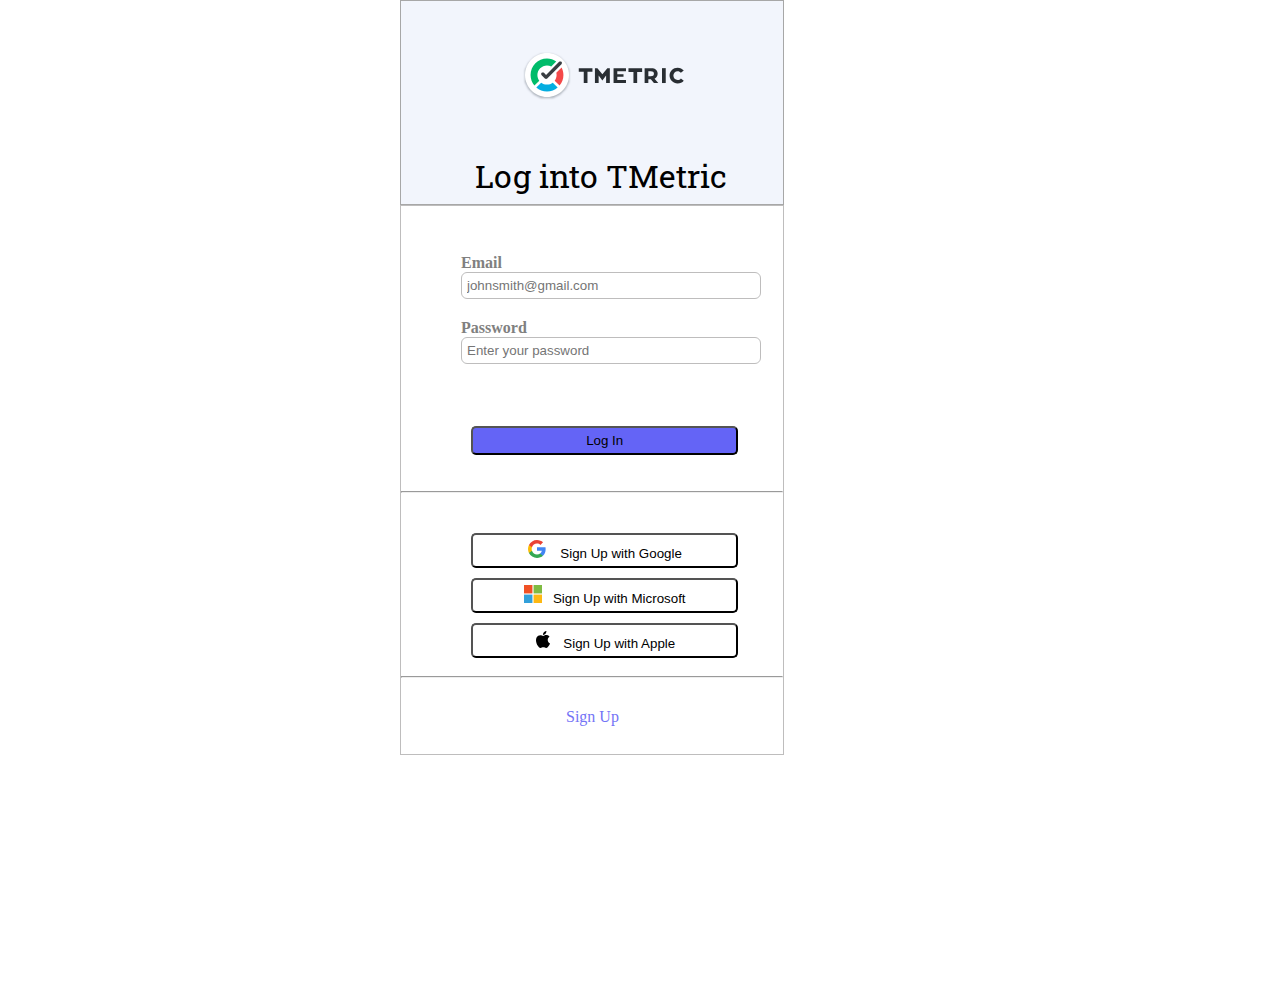
<file: index.html>
<!DOCTYPE html>
<html lang="en">

<head>
    <meta charset="UTF-8">
    <meta http-equiv="X-UA-Compatible" content="IE=edge">
    <meta name="viewport" content="width=device-width, initial-scale=1.0">
    <title>Tmetric</title>
    <link rel="stylesheet" href="login.css">
    <link rel="preconnect" href="https://fonts.googleapis.com">
    <link rel="preconnect" href="https://fonts.gstatic.com" crossorigin>
    <link
        href="https://fonts.googleapis.com/css2?family=Roboto+Mono:wght@300&family=Roboto+Slab:wght@300;400&family=Ysabeau:wght@200&display=swap"
        rel="stylesheet">
</head>

<body>

    <div class="main">
        <div class="upperpart">
            <div class="logo">
                <img src="images/tmetric_logo_and_text.svg" alt="">
            </div>
            <div id="login">
                <span>Log into TMetric</span>
            </div>
        </div>
        <div class="lowerside">
            <div id="go">
             <form class="input" action="https://httpbin.org/get" method="get">
                <p>
                <div id="email">
                    <label for="email">Email</label>
                    <input type="email" class="input-field" id="email1" id="email" name="email"
                        placeholder="johnsmith@gmail.com" required>
                    </p>
                </div>
                <div id="pass">
                    <p>
                        <label for="password">Password</label>
                        <input type="text" id="pass1" name="password" id="password" placeholder="Enter your password"
                            required>
                    </p>
                </div>
            </div>
            <div id="notgo">
                <div class="google" id="signbutton">
               <button>Log In</button>
                </div>
                <br>
                <br>
                <hr>
                <div  id="googlebutton">
               <button ><img src="images/google_logo.svg" alt="">
                &nbsp;&nbsp; Sign Up with Google</button>
               </div>
                <div id="micro">
                    <button><img src="images/microsoft_logo.svg" alt="">&nbsp;&nbsp; Sign Up with Microsoft</button>
                </div>
                <div  id="applebutton">
               <button><img src="images/apple_logo.svg" alt="">&nbsp;&nbsp; Sign Up with Apple</button>
            </div>
            <br>
            <hr>
            <div id="sig"><a href="signup.html">Sign Up</a></div>  
            </div>  
            
              </form>
           
             
           
       </div>
   </div>
</body>

</html>
</file>
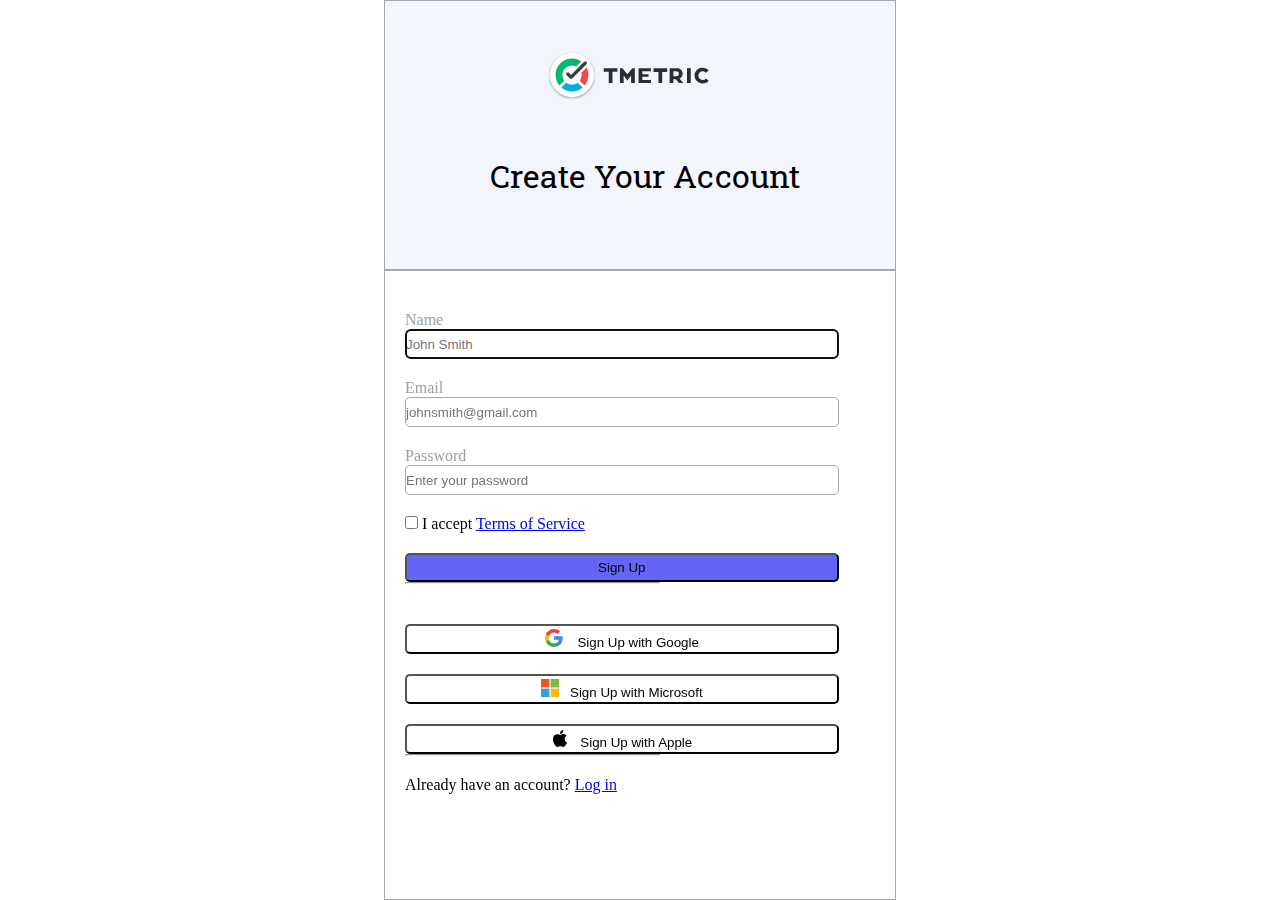
<file: signup.html>
<!DOCTYPE html>
<html lang="en">

<head>
  <meta charset="UTF-8">
  <meta http-equiv="X-UA-Compatible" content="IE=edge">
  <meta name="viewport" content="width=device-width, initial-scale=1.0">
  <title>Signup</title>
  <link rel="stylesheet" href="signup.css">
  <link rel="preconnect" href="https://fonts.googleapis.com">
  <link rel="preconnect" href="https://fonts.gstatic.com" crossorigin>
  <link
    href="https://fonts.googleapis.com/css2?family=Roboto+Mono:wght@300&family=Roboto+Slab:wght@300;400&family=Ysabeau:wght@200&display=swap"
    rel="stylesheet">
</head>

<body>

  <div class="main1">
    <div class="upperpart1">
      <div class="logo1">
        <img src="images/tmetric_logo_and_text.svg" alt="">
      </div>
      <div id="login1">
        <span>Create Your Account</span>
      </div>
    </div>
    <div class="lowerside1">
      <div class="input1" id="inputbox">
        <form action="https://httpbin.org/get" method="get">
          <p>
          <div id="name1">
            <label for="firstName">Name</label>
            <input type="text" name="Name" id="namebox" placeholder="John Smith" autocomplete="on" required autofocus>
            </p>
          </div>
          <div id="email1">
            <p>

              <label for="email">Email</label>
              <input type="email" class="input-field1" id="emailbox" name="email" placeholder="johnsmith@gmail.com"
                required>
            </p>
          </div>
          <div id="pass1">
            <p>
              <label for="password">Password</label>
              <input type="text" name="password" id="passwordbox" placeholder="Enter your password" required>
            </p>
          </div>
          <div id="check">
            <p>
              <input type="checkbox" name="pet" id="check2" value="dog">
              <label for="dog" id="labelpolicy">I accept
                <a href="t&c.html">Terms of Service</a>
              </label>
            </p>
          </div>
          <div id="button2">
            <button type="submit">Sign Up</button>
          </div>
          <hr>
          <div id="button3">
            <button type="submit" class="divert"><img src="images/google_logo.svg" alt="">
              &nbsp;&nbsp; Sign Up with Google</button>
          </div>
          <div id="button4">
            <button type="submit"  class="divert"><img src="images/microsoft_logo.svg" alt="">&nbsp;&nbsp; Sign Up with Microsoft</button>
          </div>
          <div id="button5">
            <button type="submit"  class="divert"><img src="images/apple_logo.svg" alt="">&nbsp;&nbsp; Sign Up with Apple</button>
          </div>
         <hr>
          <div id="sign1">
            Already have an account?
            <a href="index.html">Log in</a>
          </div>
        </form>
      </div>


    </div>









  </div>
</body>

</html>
</file>
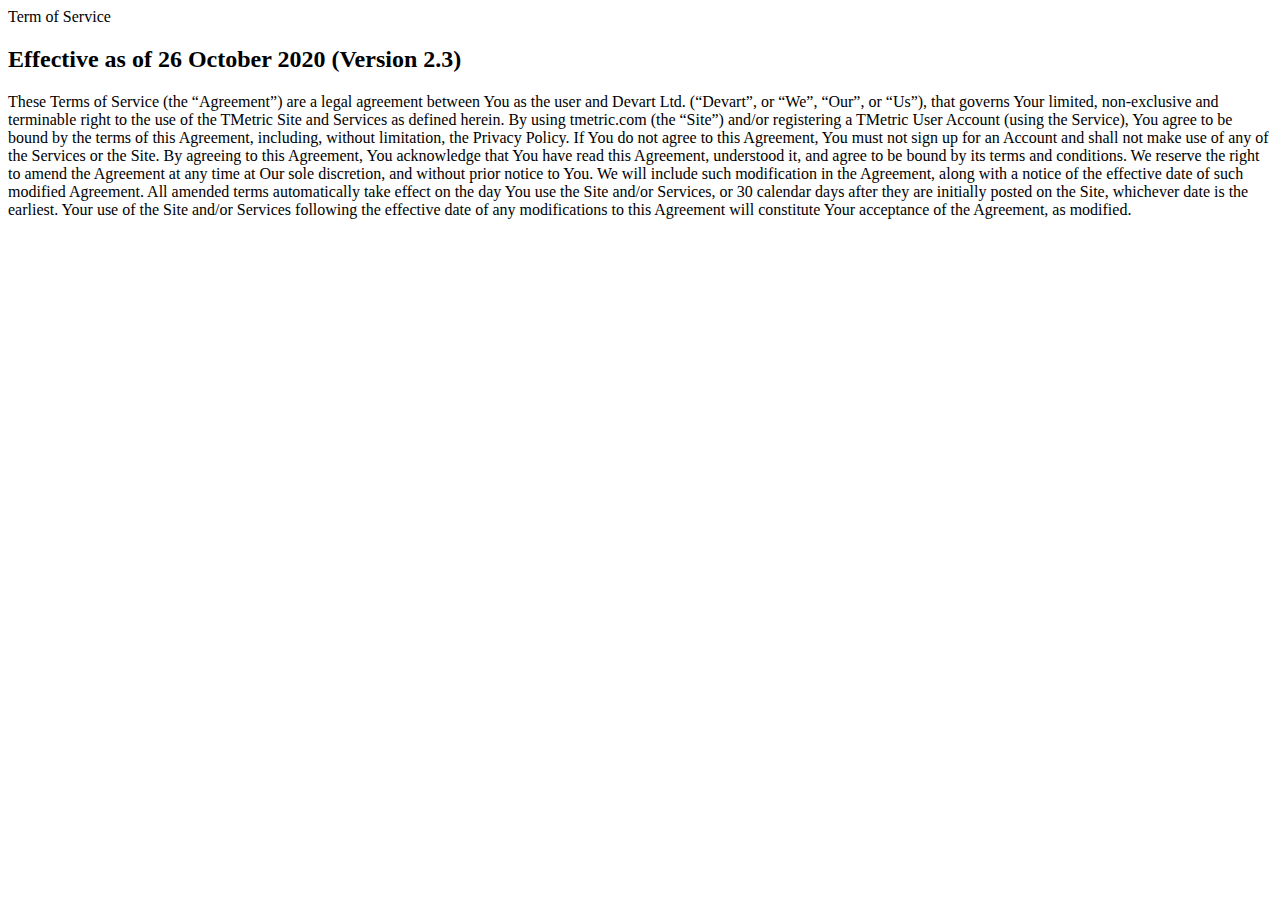
<file: t&c.html>
<!DOCTYPE html>
<html lang="en">
<head>
    <meta charset="UTF-8">
    <meta http-equiv="X-UA-Compatible" content="IE=edge">
    <meta name="viewport" content="width=device-width, initial-scale=1.0">
    <title>Term and Condition</title>
</head>
<body>
    <header>Term of Service</header>
    <h2>Effective as of 26 October 2020 (Version 2.3)</h2>
    <p>These Terms of Service (the “Agreement”) are a legal agreement between You as the user and Devart Ltd. (“Devart”, or “We”, “Our”, or “Us”), that governs Your limited, non-exclusive and terminable right to the use of the TMetric Site and Services as defined herein.

        By using tmetric.com (the “Site”) and/or registering a TMetric User Account (using the Service), You agree to be bound by the terms of this Agreement, including, without limitation, the Privacy Policy.
        
        If You do not agree to this Agreement, You must not sign up for an Account and shall not make use of any of the Services or the Site. By agreeing to this Agreement, You acknowledge that You have read this Agreement, understood it, and agree to be bound by its terms and conditions.
        
        We reserve the right to amend the Agreement at any time at Our sole discretion, and without prior notice to You. We will include such modification in the Agreement, along with a notice of the effective date of such modified Agreement. All amended terms automatically take effect on the day You use the Site and/or Services, or 30 calendar days after they are initially posted on the Site, whichever date is the earliest. Your use of the Site and/or Services following the effective date of any modifications to this Agreement will constitute Your acceptance of the Agreement, as modified.</p>
</body>
</html>
</file>
<file: login.css>
* {
  /* global size fixing */
  margin: 0;
  padding: 0;
  box-sizing: border-box;
}

.main {
  /* border: 2px solid red; */
  height: 1000px;
}

.logo {
  /* border: 2px solid red; */
  margin-top: 50px;
  margin-left: 32%;
  margin-right: 24px;
}
.upperpart {
  background-color: #f2f5fc;
  border: 1px solid rgb(167, 167, 167);
  width: 30%;
  margin-left: 400px;
}
#login {
  font-family: "Roboto Slab", serif;
  text-align: center;
  /* border: 2px solid red; */
  /* margin-left: 50px; */
  margin-top: 50px;
  /* margin-right: 150px; */
  text-align: center;
  height: 50px;
  width: 400px;
  font-size: xx-large;
}
.lowerside {
  border: 1px solid rgb(190, 189, 189);
  height: 55%;
  width: 30%;
  margin-left: 400px;
}

/* .button1 {
  border: 2px solid rgb(0, 255, 60);
  margin-right: 500px;
  position: relative;
  width: 200%;
 margin-bottom: 200px;
}
.b{
  width: 200%; 
} */
/* button {
  margin-left: 40%;
  width: 300px;
  border-radius: 5px;
  background-color: rgb(100, 100, 246);

  height: 25px;
  color: white;
  margin-top: 300px;
  cursor: pointer;
  position: absolute;
  text-align: center;
  left: 30px;
  margin-left: 450px;
} */
/* button:hover {
  background-color: rgb(41, 41, 242);
  transition: 0.5sec;
} */

.input {
  top: 304px;
  position: absolute;
  width: 0px;
  height: 70px;
  transition: 0.5s;
  /* border:2px solid violet; */
  margin-left: 10px;
  padding: 50px;
}

.input-field {
  padding: 5px;
  width: 350px;
  border-radius: 6px;
  /* border:2px solid violet; */
}
label {
  color: gray;
  font-weight: bold;
}

#pass {
  margin-top: 20px;
  margin-bottom: 200px;
  /* border: 1px solid rgb(242, 8, 8); */
}
#email{
  /* border: 1px solid rgb(242, 8, 8); */
  margin-top:-100px;
}
#email1 {
  border: 1px solid rgb(190, 189, 189);
  margin-right: 40px;
  width: 300px;
}
#pass1 {
  padding: 5px;
  width: 300px;
  border-radius: 6px;

  border: 1px solid rgb(190, 189, 189);
}

#sign {
  position: absolute;
  /* border: 2px solid red; */
  margin-top: 350px;
  margin-bottom: 80px;
  margin-left: 200px;
  padding: 10px;
}
a {
  text-decoration: none;
  color: rgb(116, 116, 246);
}

a:hover {
  text-decoration: underline;
}

#go {
  /* border: 1px solid rgb(190, 189, 189); */
  width: 100%;
  height: 300px;
  
}

#notgo {
  /* border: 1px solid rgb(190, 189, 189); */
  width: 100%;
  height: 400px;
  margin-top: -100px;
  border-top: none;
  /* border-bottom: none; */
}
.b {
  border: 5px solid rgb(146, 130, 238);
  height: 100px;
}
.google {
  margin-top: 20px;
}

button {
  width: 70%;
  margin-left: 70px;
  padding: 5px;
  border-radius: 5px;
}
#signbutton button {
  background-color: rgb(100, 100, 246);
}
#signbutton button:hover {
  background-color: rgb(41, 41, 242);
  transition: 0.5sec;
}
#googlebutton {
  margin-top: 40px;
}

#googlebutton button {
  background-color: transparent;
}
#googlebutton button:hover {
  background-color: rgb(220, 217, 217);
}

#applebutton {
  margin-top: -30px;
}

#applebutton button {
  margin-top: 40px;
  background-color: transparent;
}
#applebutton button:hover {
  margin-top: 40px;
  background-color: rgb(220, 217, 217);
}

#micro{
  margin-top: 10px;
}

#micro button{
  background-color: transparent;
}

#micro button:hover{

  background-color: rgb(220, 217, 217);
}

#sig{

  /* border: 5px solid red; */
  margin-top: 30px;
  margin-left: 165px;
}


@media (max-width: 1000px){
  body {
flex-wrap: wrap;
flex-direction: column;
}
}
</file>
<file: signup.css>
* {
  /* global size fixing */
  margin: 0;
  padding: 0;
  box-sizing: border-box;
}

.main1 {
  /* border: 2px solid red; */
  height: 900px;
  width: 50%;
  margin: auto;
}

.logo1 {
  /* border: 2px solid red; */
  margin-top: 50px;
  margin-left: 32%;
  margin-right: 24px;
}

.upperpart1 {
  background-color: #f2f5fc;
  border: 1px solid rgb(167, 167, 167);
  /* border: 2px solid red; */
  height: 30%;
  width: 80%;
  margin: auto;
}

.lowerside1 {
  border: 1px solid rgb(167, 167, 167);
  height: 70%;
  width: 80%;
  margin: auto;
}

#login1 {
  font-family: "Roboto Slab", serif;
  text-align: center;
  /* border: 2px solid red; */
  margin-left: 60px;
  margin-top: 50px;
  margin-right: 150px;
  text-align: center;
  height: 50px;
  width: 400px;
  font-size: xx-large;
}

#inputbox {
  width: 50%;
  /* border: 3px solid violet; */
  margin-left: 20px;
  margin-top: 40px;
  display: flex;
  flex-direction: column;
}

#namebox {
  width: 170%;
  height: 30px;
  border-radius: 5px;
  border: 1px solid rgb(167, 167, 167);

}
#emailbox {
  width: 170%;
  height: 30px;
  border-radius: 5px;
  border: 1px solid rgb(167, 167, 167);

}
#passwordbox {
  width: 170%;
  height: 30px;
  border-radius: 5px;
  border: 1px solid rgb(167, 167, 167);
}
#email1 {
  margin-top: 20px;
  /* border: 1px solid rgb(167, 167, 167); */
}
#pass1 {
  margin-top: 20px;
  /* border: 1px solid rgb(167, 167, 167); */
}
label {
  color: rgb(161, 160, 160);
}

#check {
  /* border: 2px solid red; */
  margin-top: 20px;
  width:200%
}
#labelpolicy {
  color: black;
}

#button2{
  /* border: 2px solid red;  */
  margin-top: 20px;
  width: 170%;
}

#button2 button{
  
  width: 100%;
  padding: 5px;
  border-radius: 5px;
  background-color: rgb(100, 100, 246);
}

#button2 button:hover {
  background-color: rgb(41, 41, 242);
  transition: 0.5sec;
}
#button3{
display: flex;
/* border: 2px solid red;  */
  margin-top: 20px;
  width: 170%;
}

.divert{
  background-color:transparent;
width: 170%;
margin-top: 20px;
height: 30px;
border-radius: 5px;
}
#button3 button:hover{
  background-color:rgb(222, 222, 222);
}
#button4 button:hover{
  background-color:rgb(222, 222, 222);
}
#button5 button:hover{
  background-color:rgb(222, 222, 222);
}
#sign1{
  /* border: 2px solid red;  */
  margin-top: 20px;
  height:20px;
  width:250px;
}


/* #name1{
    width: 300px;
    /* margin-left: 20px; */
/* border: 2px solid red; */
/* margin-right: 80px; */
/* } */
*/

/* #email2{
    width: 300px;
}

#password2{
    width: 300px;
}

#check2{
    width: 300px;
}  */


.input1 {
  width: 20px;
  /* border: 3px solid violet; */
}
</file>
